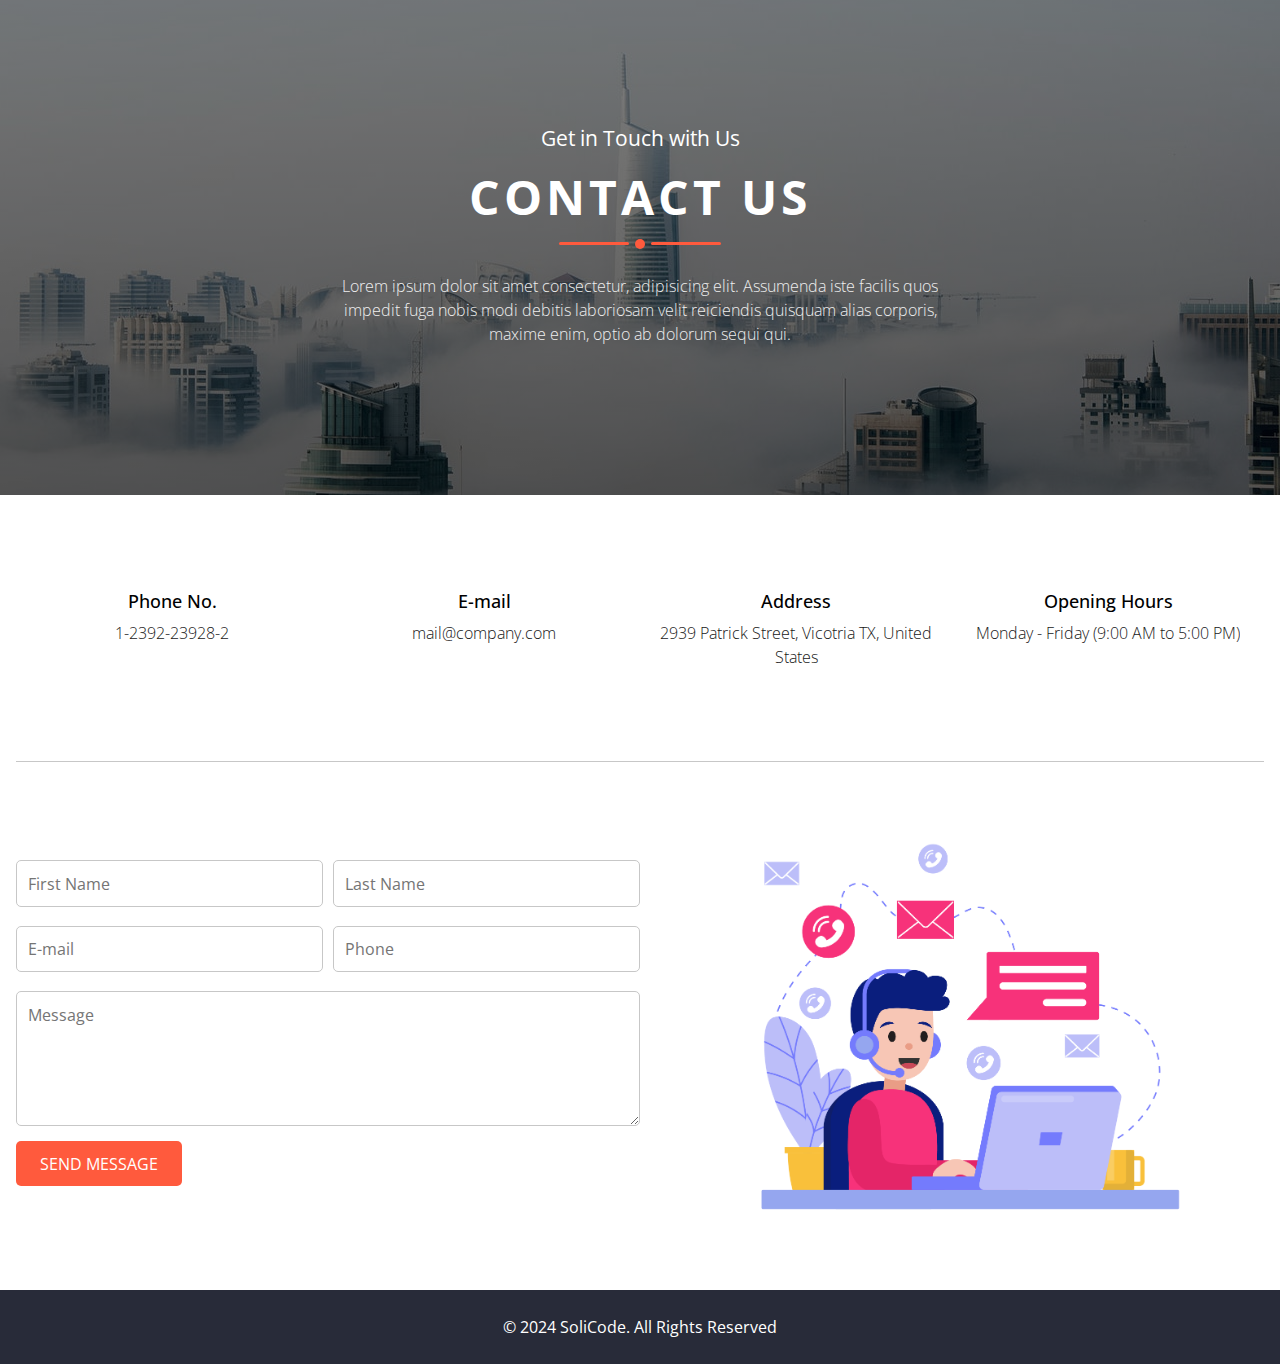
<file: RealEstate/contact.html>
<!DOCTYPE html>
<html>
  <head>
    <meta charset="utf-8">
    <meta http-equiv="X-UA-Compatible" content="IE=edge">
    <title></title>
    <meta name="description" content="">
    <meta name="viewport" content="width=device-width, initial-scale=1">
    <link rel="stylesheet" href="assets/css/contact.css">
    <!-- favicon -->
    <link rel="shortcut icon" href="./favicon.svg" type="image/svg+xml">
    <!-- Fontawesome icon -->
    <link rel="stylesheet" href="https://cdnjs.cloudflare.com/ajax/libs/font-awesome/5.15.1/css/all.min.css" integrity="sha512-+4zCK9k+qNFUR5X+cKL9EIR+ZOhtIloNl9GIKS57V1MyNsYpYcUrUeQc9vNfzsWfV28IaLL3i96P9sdNyeRssA==" crossorigin="anonymous" />
  </head>
  <body>

    
    <section class = "contact-section">
      <div class = "contact-bg">
        <h3>Get in Touch with Us</h3>
        <h2>contact us</h2>
        <div class = "line">
          <div></div>
          <div></div>
          <div></div>
        </div>
        <p class = "text">Lorem ipsum dolor sit amet consectetur, adipisicing elit. Assumenda iste facilis quos impedit fuga nobis modi debitis laboriosam velit reiciendis quisquam alias corporis, maxime enim, optio ab dolorum sequi qui.</p>
      </div>


      <div class = "contact-body">
        <div class = "contact-info">
          <div>
            <span><i class = "fas fa-mobile-alt"></i></span>
            <span>Phone No.</span>
            <span class = "text">1-2392-23928-2</span>
          </div>
          <div>
            <span><i class = "fas fa-envelope-open"></i></span>
            <span>E-mail</span>
            <span class = "text">mail@company.com</span>
          </div>
          <div>
            <span><i class = "fas fa-map-marker-alt"></i></span>
            <span>Address</span>
            <span class = "text">2939 Patrick Street, Vicotria TX, United States</span>
          </div>
          <div>
            <span><i class = "fas fa-clock"></i></span>
            <span>Opening Hours</span>
            <span class = "text">Monday - Friday (9:00 AM to 5:00 PM)</span>
          </div>
        </div>

        <div class = "contact-form">
          <form>
            <div>
              <input type = "text" class = "form-control" placeholder="First Name">
              <input type = "text" class = "form-control" placeholder="Last Name">
            </div>
            <div>
              <input type = "email" class = "form-control" placeholder="E-mail">
              <input type = "text" class = "form-control" placeholder="Phone">
            </div>
            <textarea rows = "5" placeholder="Message" class = "form-control"></textarea>
            <input type = "submit" class = "send-btn" value = "send message">
          </form>

          <div>
            <img src = "assets/images/contact-png.png" alt = "">
          </div>
        </div>
      </div>

    </section>

    

    <!-- FOOTER -->
    <footer class="footer">

      <div class="footer-bottom">
        <div class="container">
          <p class="copyright">
            &copy; 2024 SoliCode</a>. All Rights Reserved
          </p>
        </div>
      </div>

    </footer>

  </body>
</html>
</file>
<file: RealEstate/assets/css/contact.css>
@import url('https://fonts.googleapis.com/css2?family=Open+Sans:wght@300;400;600;700;800&display=swap');

*{
    box-sizing: border-box;
    padding: 0;
    margin: 0;
}
body{
    font-family: 'Open Sans', sans-serif;
    line-height: 1.5;
}
.contact-bg{
    height: 55vh;
    background: linear-gradient(rgba(0, 0, 0, 0.5), rgba(0, 0, 0, 0.8)), url(../images/contact-bg.jpg);
    background-position: 50% 100%;
    background-repeat: no-repeat;
    background-attachment: fixed;
    text-align: center;
    color: #fff;
    display: flex;
    flex-direction: column;
    justify-content: center;
    align-items: center;
}
.contact-bg h3{
    font-size: 1.3rem;
    font-weight: 400;
}
.contact-bg h2{
    font-size: 3rem;
    text-transform: uppercase;
    padding: 0.4rem 0;
    letter-spacing: 4px;
}
.line div{
    margin: 0 0.2rem;
}
.line div:nth-child(1),
.line div:nth-child(3){
    height: 3px;
    width: 70px;
    background: #ff5a3d;
    border-radius: 5px;
}
.line{
    display: flex;
    align-items: center;
}
.line div:nth-child(2){
    width: 10px;
    height: 10px;
    background: #ff5a3d;
    border-radius: 50%;
}
.text{
    font-weight: 300;
    opacity: 0.9;
}
.contact-bg .text{
    margin: 1.6rem 0;
}
.contact-body{
    max-width: 1320px;
    margin: 0 auto;
    padding: 0 1rem;
}
.contact-info{
    margin: 2rem 0;
    text-align: center;
    padding: 2rem 0;
}
.contact-info span{
    display: block;
}
.contact-info div{
    margin: 0.8rem 0;
    padding: 1rem;
}
.contact-info span .fas{
    font-size: 2rem;
    padding-bottom: 0.9rem;
    color: #ff5a3d;
}
.contact-info div span:nth-child(2){
    font-weight: 500;
    font-size: 1.1rem;
}
.contact-info .text{
    padding-top: 0.4rem;
}
.contact-form{
    padding: 2rem 0;
    border-top: 1px solid #c7c7c7;
}
.contact-form form{
    padding-bottom: 1rem;
}
.form-control{
    width: 100%;
    border: 1.5px solid #c7c7c7;
    border-radius: 5px;
    padding: 0.7rem;
    margin: 0.6rem 0;
    font-family: 'Open Sans', sans-serif;
    font-size: 1rem;
    outline: 0;
}
.form-control:focus{
    box-shadow: 0 0 6px -3px rgba(48, 48, 48, 1);
}
.contact-form form div{
    display: grid;
    grid-template-columns: repeat(2, 1fr);
    column-gap: 0.6rem;
}
.send-btn{
    font-family: 'Open Sans', sans-serif;
    font-size: 1rem;
    text-transform: uppercase;
    color: #fff;
    background: #ff5a3d;
    border: none;
    border-radius: 5px;
    padding: 0.7rem 1.5rem;
    cursor: pointer;
    transition: all 0.4s ease;
}
.send-btn:hover{
    opacity: 0.8;
}
.contact-form > div img{
    width: 85%;
}
.contact-form > div{
    margin: 0 auto;
    text-align: center;
}
.contact-footer{
    padding: 2rem 0;
    background: #000;
}
.contact-footer h3{
    font-size: 1.3rem;
    color: #fff;
    margin-bottom: 1rem;
    text-align: center;
}
.social-links{
    display: flex;
    justify-content: center;
}
.social-links a{
    text-decoration: none;
    width: 40px;
    height: 40px;
    color: #fff;
    border: 2px solid #fff;
    border-radius: 50%;
    display: flex;
    justify-content: center;
    align-items: center;
    margin: 0.4rem;
    transition: all 0.4s ease;
}
.social-links a:hover{
    color: #ff5a3d;
    border-color: #ff5a3d;
}


/* Footer Part */
footer {
    width: 100%;
    height: auto;
    background-color: hsl(229, 17%, 19%);
}
.copyright, .copyright a {
    text-align: center;
    padding: 25px 0;
    color: #fff;
}



@media screen and (min-width: 768px){
    .contact-bg .text{
        width: 70%;
        margin-left: auto;
        margin-right: auto;
    }
    .contact-info{
        display: grid;
        grid-template-columns: repeat(2, 1fr);
    }
}

@media screen and (min-width: 992px){
    .contact-bg .text{
        width: 50%;
    }
    .contact-form{
        display: grid;
        grid-template-columns: repeat(2, 1fr);
        align-items: center;
    }
}

@media screen and (min-width: 1200px){
    .contact-info{
        grid-template-columns: repeat(4, 1fr);
    }
}
</file>
